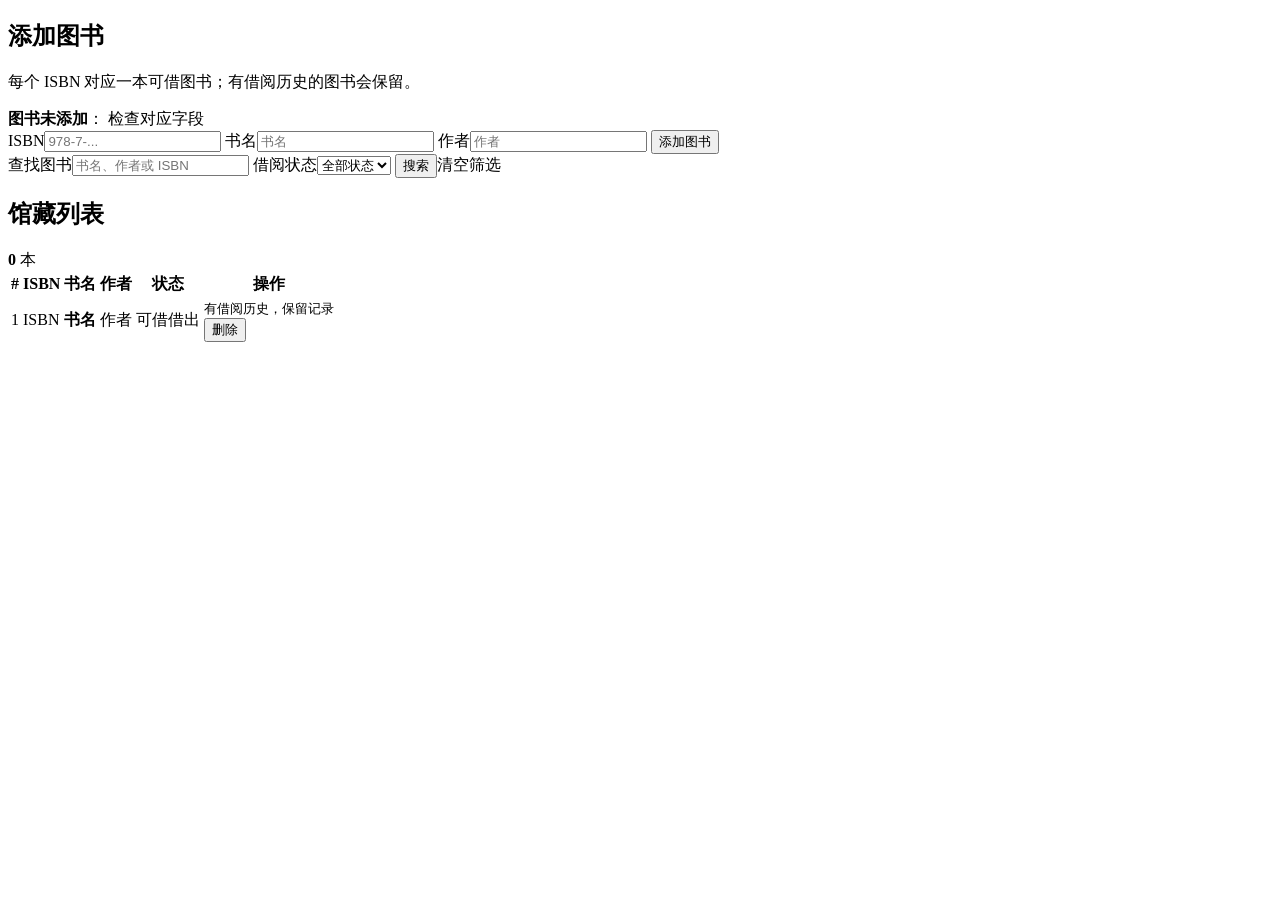
<file: src/main/resources/templates/books.html>
<!DOCTYPE html>
<html lang="zh-CN" xmlns:th="http://www.thymeleaf.org">
<head>
    <meta charset="UTF-8"><meta name="viewport" content="width=device-width, initial-scale=1">
    <title>图书管理</title><link rel="stylesheet" th:href="${contextPath} + '/assets/app.css'">
    <script defer th:src="${contextPath} + '/assets/app.js'"></script>
</head>
<body>
<div th:replace="~{fragments :: header('图书管理', ${activePage})}"></div>
<main class="page-container">
    <div th:replace="~{fragments :: pageTitle('BOOK CATALOG', '图书管理', '维护馆藏信息，并实时查看每本书的借阅状态。')}"></div>
    <div th:replace="~{fragments :: flash}"></div>
    <section class="panel form-panel">
        <div><h2>添加图书</h2><p>每个 ISBN 对应一本可借图书；有借阅历史的图书会保留。</p></div>
        <form class="inline-form" th:action="${contextPath} + '/books/create'" method="post" data-submit-once>
            <input type="hidden" name="q" th:value="${q}"><input type="hidden" name="status" th:value="${status}">
            <div th:if="${error != null}" class="flash error form-error" role="alert" tabindex="-1" data-error-summary>
                <strong>图书未添加</strong>：<span th:text="${error}"></span>
                <a th:if="${errorField != null}" th:href="${'#book-' + errorField}">检查对应字段</a>
            </div>
            <label>ISBN<input id="book-isbn" name="isbn" th:value="${form != null ? form.isbn : ''}" th:attr="aria-invalid=${errorField == 'isbn'},aria-describedby=${errorField == 'isbn' ? 'error-isbn' : null}" required maxlength="32" placeholder="978-7-..." autocomplete="off"><small class="field-error" id="error-isbn" th:if="${errorField == 'isbn'}" th:text="${error}"></small></label>
            <label>书名<input id="book-title" name="title" th:value="${form != null ? form.title : ''}" th:attr="aria-invalid=${errorField == 'title'},aria-describedby=${errorField == 'title' ? 'error-title' : null}" required maxlength="120" placeholder="书名"><small class="field-error" id="error-title" th:if="${errorField == 'title'}" th:text="${error}"></small></label>
            <label>作者<input id="book-author" name="author" th:value="${form != null ? form.author : ''}" th:attr="aria-invalid=${errorField == 'author'},aria-describedby=${errorField == 'author' ? 'error-author' : null}" required maxlength="80" placeholder="作者"><small class="field-error" id="error-author" th:if="${errorField == 'author'}" th:text="${error}"></small></label>
            <button class="button primary" type="submit">添加图书</button>
        </form>
    </section>
    <section class="panel table-panel">
        <form class="filter-form" th:action="${contextPath} + '/books'" method="get" role="search">
            <label>查找图书<input name="q" th:value="${q}" maxlength="120" placeholder="书名、作者或 ISBN"></label>
            <label>借阅状态<select name="status"><option value="">全部状态</option><option value="available" th:selected="${status == 'available'}">可借</option><option value="borrowed" th:selected="${status == 'borrowed'}">借出</option></select></label>
            <button class="button primary">搜索</button><a class="button ghost" th:href="${contextPath} + '/books'">清空筛选</a>
        </form>
        <div class="panel-heading"><h2>馆藏列表</h2><span class="count"><b th:text="${books.size()}">0</b> 本</span></div>
        <div class="empty-state" th:if="${books.isEmpty()}"><span th:text="${(q != null and q != '') or (status != null and status != '') ? '没有匹配的图书，请调整或清空筛选。' : '暂无图书，请先添加第一本馆藏。'}"></span></div>
        <div class="table-scroll" tabindex="0" role="region" aria-label="图书列表，窄屏可横向滚动" th:unless="${books.isEmpty()}">
            <table><thead><tr><th>#</th><th>ISBN</th><th>书名</th><th>作者</th><th>状态</th><th>操作</th></tr></thead>
            <tbody><tr th:each="book, stat : ${books}">
                <td th:text="${stat.count}">1</td><td class="mono" th:text="${book.isbn}">ISBN</td>
                <td><strong th:text="${book.title}">书名</strong></td>
                <td th:text="${book.author}">作者</td>
                <td th:switch="${book.available}"><span th:case="true" class="badge available">可借</span><span th:case="*" class="badge borrowed">借出</span></td>
                <td class="actions"><small th:if="${book.loanHistory}">有借阅历史，保留记录</small><form th:unless="${book.loanHistory}" th:action="${contextPath} + '/books/delete'" method="post" data-submit-once onsubmit="return confirm('确定删除这本图书吗？')">
                    <input type="hidden" name="q" th:value="${q}"><input type="hidden" name="status" th:value="${status}">
                    <input type="hidden" name="id" th:value="${book.id}"><button class="link-button danger" type="submit">删除</button>
                </form></td>
            </tr></tbody></table>
        </div>
    </section>
</main>
</body>
</html>
</file>
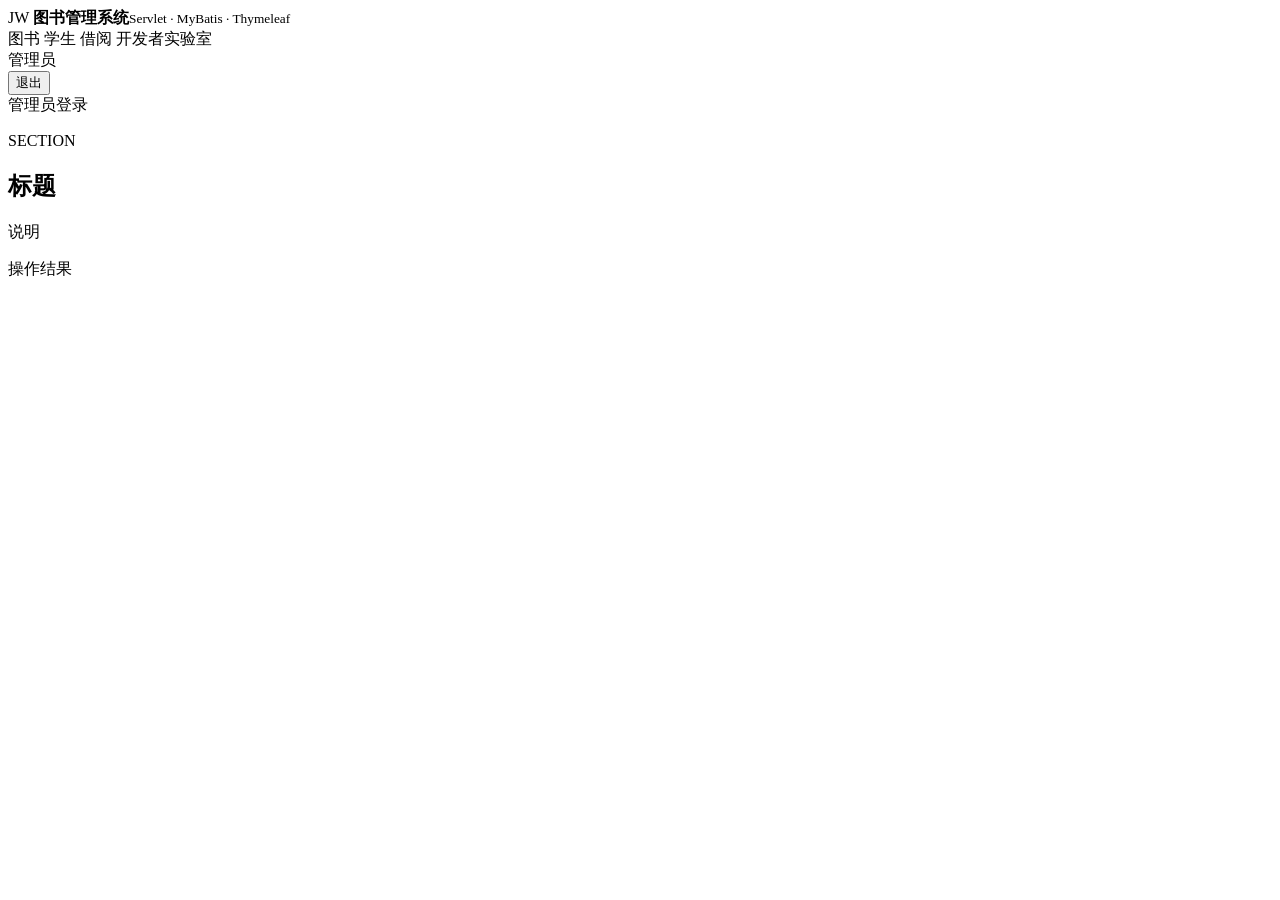
<file: src/main/resources/templates/fragments.html>
<!DOCTYPE html>
<html lang="zh-CN" xmlns:th="http://www.thymeleaf.org">
<body>
<header class="topbar" th:fragment="header(title, activePage)">
    <div class="topbar-inner">
        <a class="brand" th:href="${contextPath} + '/'">
            <span class="brand-mark">JW</span>
            <span><strong th:text="${applicationName}">图书管理系统</strong><small>Servlet · MyBatis · Thymeleaf</small></span>
        </a>
        <nav class="main-nav" aria-label="主导航">
            <a th:href="${contextPath} + '/books'" th:classappend="${activePage == 'books'} ? ' active'">图书</a>
            <a th:href="${contextPath} + '/students'" th:classappend="${activePage == 'students'} ? ' active'">学生</a>
            <a th:href="${contextPath} + '/loans'" th:classappend="${activePage == 'loans'} ? ' active'">借阅</a>
            <a th:href="${contextPath} + '/lab'" th:classappend="${activePage == 'lab'} ? ' active'">开发者实验室</a>
        </nav>
        <div class="account" th:if="${currentUser != null}">
            <span th:text="${currentUser.displayName}">管理员</span>
            <form th:action="${contextPath} + '/logout'" method="post"><button class="link-button">退出</button></form>
        </div>
        <a class="button compact secondary" th:unless="${currentUser != null}" th:href="${contextPath} + '/login'">管理员登录</a>
    </div>
</header>

<section th:fragment="pageTitle(kicker, title, description)" class="page-heading">
    <p class="eyebrow" th:text="${kicker}">SECTION</p>
    <h1 th:text="${title}">标题</h1>
    <p th:text="${description}">说明</p>
</section>

<div th:fragment="flash" th:if="${flashMessage != null}" class="flash"
     th:classappend="${flashType == 'error'} ? ' error' : ' success'" th:attr="role=${flashType == 'error' ? 'alert' : 'status'}">
    <span th:text="${flashMessage}">操作结果</span>
</div>
</body>
</html>
</file>
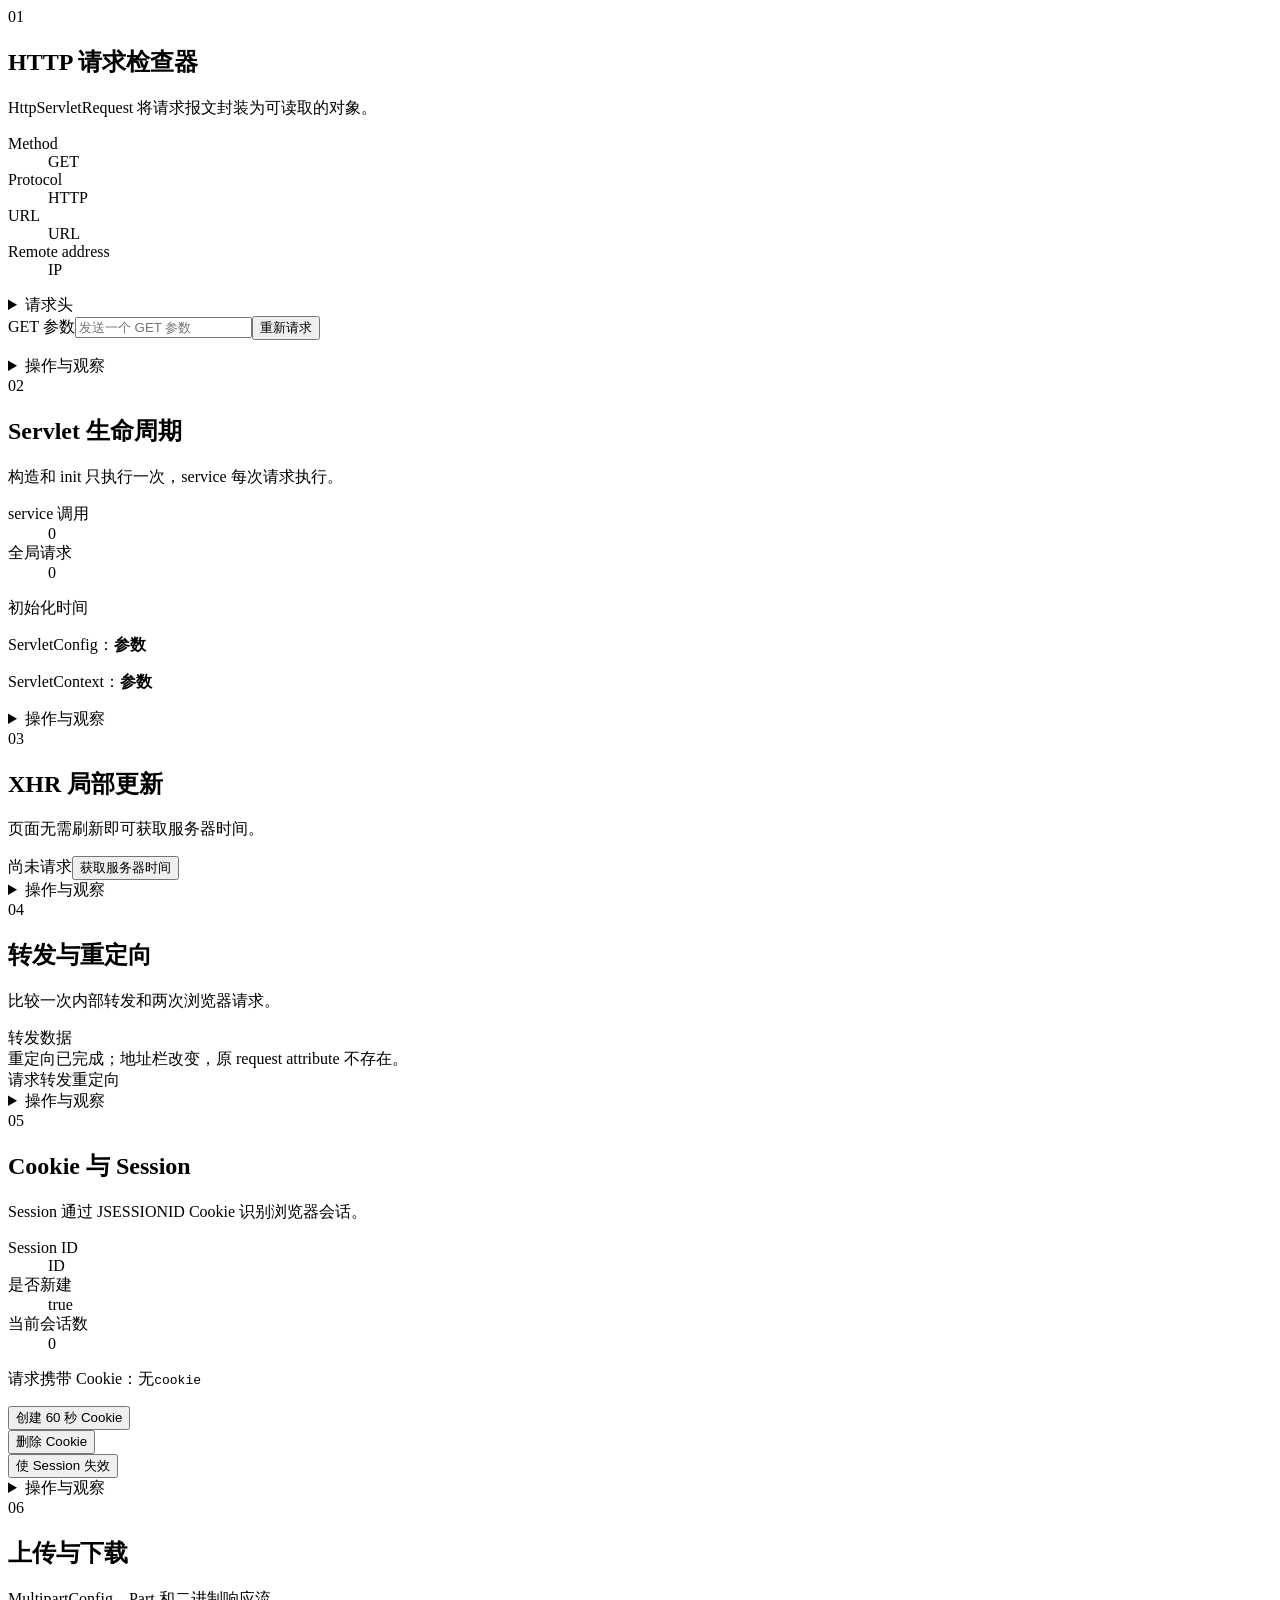
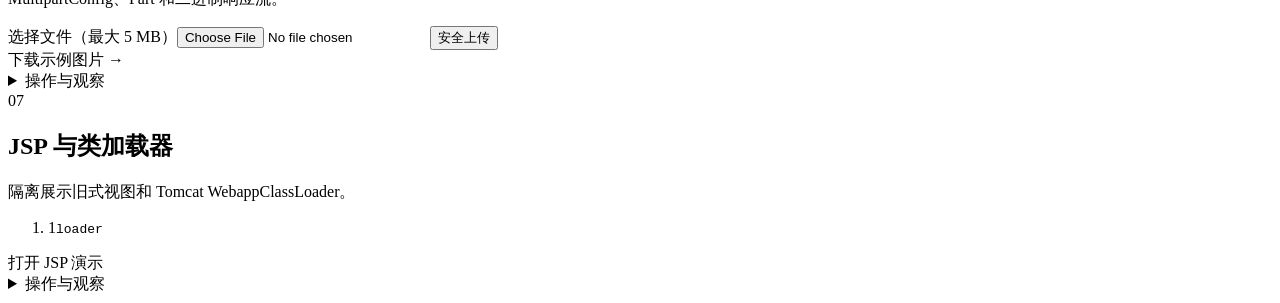
<file: src/main/resources/templates/lab.html>
<!DOCTYPE html>
<html lang="zh-CN" xmlns:th="http://www.thymeleaf.org">
<head><meta charset="UTF-8"><meta name="viewport" content="width=device-width, initial-scale=1">
    <title>开发者实验室</title><link rel="stylesheet" th:href="${contextPath} + '/assets/app.css'">
    <script defer th:src="${contextPath} + '/assets/app.js'"></script></head>
<body>
<div th:replace="~{fragments :: header('开发者实验室', ${activePage})}"></div>
<main class="page-container">
    <div th:replace="~{fragments :: pageTitle('DEVELOPER LAB', 'Servlet 开发者实验室', '直接观察请求、响应、会话、过滤链、监听器和容器行为。')}"></div>
    <div th:replace="~{fragments :: flash}"></div>
    <section class="lab-grid">
        <article class="panel lab-card span-2"><div class="card-title"><span>01</span><div><h2>HTTP 请求检查器</h2><p>HttpServletRequest 将请求报文封装为可读取的对象。</p></div></div>
            <dl class="detail-list"><dt>Method</dt><dd th:text="${method}">GET</dd><dt>Protocol</dt><dd th:text="${protocol}">HTTP</dd><dt>URL</dt><dd class="mono" th:text="${requestUrl}">URL</dd><dt>Remote address</dt><dd th:text="${remoteAddress}">IP</dd></dl>
            <details><summary>请求头</summary><dl class="detail-list compact-list"><th:block th:each="entry : ${headers}"><dt th:text="${entry.key}">key</dt><dd class="mono" th:text="${entry.value}">value</dd></th:block></dl></details>
            <form class="query-form" th:action="${contextPath} + '/lab'" method="get"><label>GET 参数<input name="keyword" placeholder="发送一个 GET 参数"></label><button class="button secondary" type="submit">重新请求</button></form>
            <dl class="detail-list" th:if="${!parameters.isEmpty()}"><th:block th:each="entry : ${parameters}"><dt th:text="${entry.key}"></dt><dd th:text="${#strings.arrayJoin(entry.value, ', ')}"></dd></th:block></dl>

            <details class="lab-guide"><summary>操作与观察</summary><p>输入 GET 参数并重新请求。</p><p>页面列出参数；在浏览器 Network 中可检查 URL 与请求头。</p><p>代码：<code>LabServlet.renderLab / headers</code></p></details>
        </article>
        <article class="panel lab-card"><div class="card-title"><span>02</span><div><h2>Servlet 生命周期</h2><p>构造和 init 只执行一次，service 每次请求执行。</p></div></div>
            <dl class="metric-list"><div><dt>service 调用</dt><dd th:text="${serviceCalls}">0</dd></div><div><dt>全局请求</dt><dd th:text="${requestCount}">0</dd></div></dl>
            <p class="small mono" th:text="${initializedAt}">初始化时间</p><p>ServletConfig：<b th:text="${servletInitParam}">参数</b></p><p>ServletContext：<b th:text="${contextInitParam}">参数</b></p>

            <details class="lab-guide"><summary>操作与观察</summary><p>刷新页面，随后停止并重新启动 Tomcat。</p><p>service 次数随请求增加；构造、init 和 destroy 在服务器日志中观察。</p><p>代码：<code>LabServlet / ApplicationLifecycleListener</code></p></details>
        </article>
        <article class="panel lab-card"><div class="card-title"><span>03</span><div><h2>XHR 局部更新</h2><p>页面无需刷新即可获取服务器时间。</p></div></div>
            <output id="server-time" aria-live="polite" class="time-output">尚未请求</output><button id="refresh-time" class="button primary" th:attr="data-url=${contextPath} + '/api/time'">获取服务器时间</button>

            <details class="lab-guide"><summary>操作与观察</summary><p>点击获取服务器时间。</p><p>页面局部更新；Network 出现 /api/time 请求。断网时显示失败提示。</p><p>代码：<code>TimeServlet / assets/app.js</code></p></details>
        </article>
        <article class="panel lab-card"><div class="card-title"><span>04</span><div><h2>转发与重定向</h2><p>比较一次内部转发和两次浏览器请求。</p></div></div>
            <div class="flash success" th:if="${forwardedMessage != null}" th:text="${forwardedMessage}">转发数据</div><div class="flash success" th:if="${redirectArrived}">重定向已完成；地址栏改变，原 request attribute 不存在。</div>
            <div class="button-row"><a class="button secondary" th:href="${contextPath} + '/lab/navigation?mode=forward'">请求转发</a><a class="button secondary" th:href="${contextPath} + '/lab/navigation?mode=redirect'">重定向</a></div>

            <details class="lab-guide"><summary>操作与观察</summary><p>分别点击请求转发与重定向。</p><p>转发保留 request attribute；重定向改变 URL 并发起新请求。</p><p>代码：<code>LabServlet.navigation</code></p></details>
        </article>
        <article class="panel lab-card"><div class="card-title"><span>05</span><div><h2>Cookie 与 Session</h2><p>Session 通过 JSESSIONID Cookie 识别浏览器会话。</p></div></div>
            <dl class="detail-list"><dt>Session ID</dt><dd class="mono" th:text="${session.id}">ID</dd><dt>是否新建</dt><dd th:text="${session.new}">true</dd><dt>当前会话数</dt><dd th:text="${activeSessions}">0</dd></dl>
            <p>请求携带 Cookie：<span th:if="${cookies.isEmpty()}">无</span><code th:each="cookie : ${cookies}" th:text="${cookie.name} + '=' + ${cookie.value}">cookie</code></p>
            <div class="button-row"><form th:action="${contextPath} + '/lab/cookie'" method="post"><input type="hidden" name="action" value="create"><button class="button secondary">创建 60 秒 Cookie</button></form><form th:action="${contextPath} + '/lab/cookie'" method="post"><input type="hidden" name="action" value="delete"><button class="button ghost">删除 Cookie</button></form><form th:action="${contextPath} + '/lab/session/invalidate'" method="post"><button class="button ghost">使 Session 失效</button></form></div>

            <details class="lab-guide"><summary>操作与观察</summary><p>创建 Cookie、刷新，再删除；也可使 Session 失效。</p><p>浏览器 Cookies 可见 labCookie；会话失效后 Session ID 改变，登录态被清除。</p><p>代码：<code>LabServlet.doPost / SessionLifecycleListener</code></p></details>
        </article>
        <article class="panel lab-card"><div class="card-title"><span>06</span><div><h2>上传与下载</h2><p>MultipartConfig、Part 和二进制响应流。</p></div></div>
            <form class="stack-form" th:action="${contextPath} + '/lab/files/upload'" method="post" enctype="multipart/form-data"><label>选择文件（最大 5 MB）<input type="file" name="demoFile" accept=".png,.jpg,.jpeg,.txt,.pdf" required></label><button class="button primary" type="submit">安全上传</button></form>
            <a class="text-link" th:href="${contextPath} + '/lab/files/download'" download>下载示例图片 →</a>

            <details class="lab-guide"><summary>操作与观察</summary><p>选择一个不超过 5 MB 的支持类型文件，再下载示例图片。</p><p>上传后重定向并显示结果；文件存到临时目录，下载显示附件响应头。</p><p>代码：<code>FileServlet</code></p></details>
        </article>
        <article class="panel lab-card"><div class="card-title"><span>07</span><div><h2>JSP 与类加载器</h2><p>隔离展示旧式视图和 Tomcat WebappClassLoader。</p></div></div>
            <ol class="loader-list"><li th:each="loader, stat : ${classLoaders}"><span th:text="${stat.count}">1</span><code th:text="${loader}">loader</code></li></ol><a class="button secondary" th:href="${contextPath} + '/lab/jsp'">打开 JSP 演示</a>

            <details class="lab-guide"><summary>操作与观察</summary><p>打开 JSP 演示，并比较类加载器列表。</p><p>JSP 由 Tomcat 编译处理；应用类加载器与父加载器逐级列出。</p><p>代码：<code>LegacyJspServlet / WEB-INF/jsp/legacy.jsp</code></p></details>
        </article>
    </section>
</main>
</body></html>
</file>
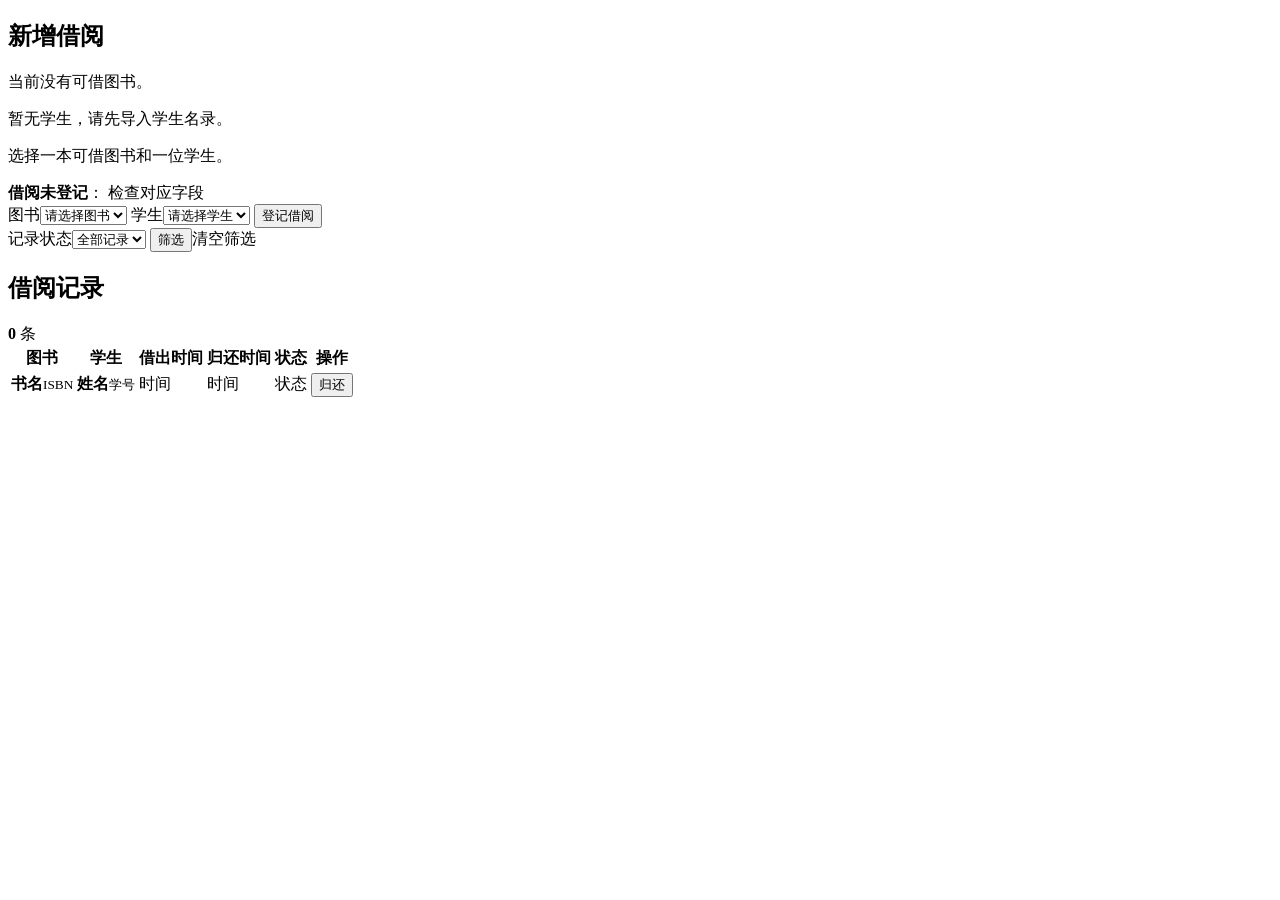
<file: src/main/resources/templates/loans.html>
<!DOCTYPE html>
<html lang="zh-CN" xmlns:th="http://www.thymeleaf.org">
<head><meta charset="UTF-8"><meta name="viewport" content="width=device-width, initial-scale=1">
    <title>借阅管理</title><link rel="stylesheet" th:href="${contextPath} + '/assets/app.css'"><script defer th:src="${contextPath} + '/assets/app.js'"></script></head>
<body>
<div th:replace="~{fragments :: header('借阅管理', ${activePage})}"></div>
<main class="page-container">
    <div th:replace="~{fragments :: pageTitle('CIRCULATION', '借阅管理', '登记借阅、查看历史，并完成归还。')}"></div>
    <div th:replace="~{fragments :: flash}"></div>
    <section class="panel form-panel">
        <div><h2>新增借阅</h2><p th:if="${availableBooks.isEmpty()}">当前没有可借图书。</p><p th:if="${students.isEmpty()}">暂无学生，请先导入学生名录。</p><p th:unless="${availableBooks.isEmpty()}">选择一本可借图书和一位学生。</p></div>
        <form class="inline-form loan-form" th:action="${contextPath} + '/loans/create'" method="post" data-submit-once>
            <input type="hidden" name="status" th:value="${status}">
            <div th:if="${error != null}" class="flash error form-error" role="alert" tabindex="-1" data-error-summary>
                <strong>借阅未登记</strong>：<span th:text="${error}"></span>
                <a th:if="${errorField != null}" th:href="${'#loan-' + errorField}">检查对应字段</a>
            </div>
            <label>图书<select id="loan-bookId" name="bookId" required th:attr="aria-invalid=${errorField == 'bookId'},aria-describedby=${errorField == 'bookId' ? 'error-bookId' : null}"><option value="">请选择图书</option><option th:each="book : ${availableBooks}" th:value="${book.id}" th:selected="${selectedBook == #strings.toString(book.id)}" th:text="${book.title} + ' · ' + ${book.isbn}">图书</option></select><small class="field-error" id="error-bookId" th:if="${errorField == 'bookId'}" th:text="${error}"></small></label>
            <label>学生<select id="loan-studentId" name="studentId" required th:attr="aria-invalid=${errorField == 'studentId'},aria-describedby=${errorField == 'studentId' ? 'error-studentId' : null}"><option value="">请选择学生</option><option th:each="student : ${students}" th:value="${student.id}" th:selected="${selectedStudent == #strings.toString(student.id)}" th:text="${student.name} + ' · ' + ${student.studentNo}">学生</option></select><small class="field-error" id="error-studentId" th:if="${errorField == 'studentId'}" th:text="${error}"></small></label>
            <button class="button primary" type="submit" th:disabled="${availableBooks.isEmpty() or students.isEmpty()}">登记借阅</button>
        </form>
    </section>
    <section class="panel table-panel">
        <form class="filter-form" th:action="${contextPath} + '/loans'" method="get">
            <label>记录状态<select name="status"><option value="">全部记录</option><option value="active" th:selected="${status == 'active'}">借阅中</option><option value="returned" th:selected="${status == 'returned'}">已归还</option></select></label>
            <button class="button primary">筛选</button><a class="button ghost" th:href="${contextPath} + '/loans'">清空筛选</a>
        </form>
        <div class="panel-heading"><h2>借阅记录</h2><span class="count"><b th:text="${loans.size()}">0</b> 条</span></div>
        <div class="empty-state" th:if="${loans.isEmpty()}"><span th:text="${status != null and status != '' ? '没有符合该状态的借阅记录。' : '暂无借阅记录。'}"></span></div>
        <div class="table-scroll" tabindex="0" role="region" aria-label="借阅列表，窄屏可横向滚动" th:unless="${loans.isEmpty()}"><table>
            <thead><tr><th>图书</th><th>学生</th><th>借出时间</th><th>归还时间</th><th>状态</th><th>操作</th></tr></thead>
            <tbody><tr th:each="loan : ${loans}">
                <td><strong th:text="${loan.bookTitle}">书名</strong><small class="mono" th:text="${loan.isbn}">ISBN</small></td>
                <td><strong th:text="${loan.studentName}">姓名</strong><small th:text="${loan.studentNo}">学号</small></td>
                <td class="mono small" th:text="${loan.borrowedAt == null ? '—' : #temporals.format(loan.borrowedAt, 'yyyy-MM-dd HH:mm')}">时间</td><td class="mono small" th:text="${loan.returnedAt == null ? '—' : #temporals.format(loan.returnedAt, 'yyyy-MM-dd HH:mm')}">时间</td>
                <td><span class="badge" th:classappend="${loan.active} ? ' borrowed' : ' available'" th:text="${loan.active ? '借阅中' : '已归还'}">状态</span></td>
                <td class="actions"><form th:if="${loan.active}" th:action="${contextPath} + '/loans/return'" method="post" data-submit-once><input type="hidden" name="status" th:value="${status}"><input type="hidden" name="id" th:value="${loan.id}"><button class="link-button" type="submit">归还</button></form></td>
            </tr></tbody>
        </table></div>
    </section>
</main>
</body></html>
</file>
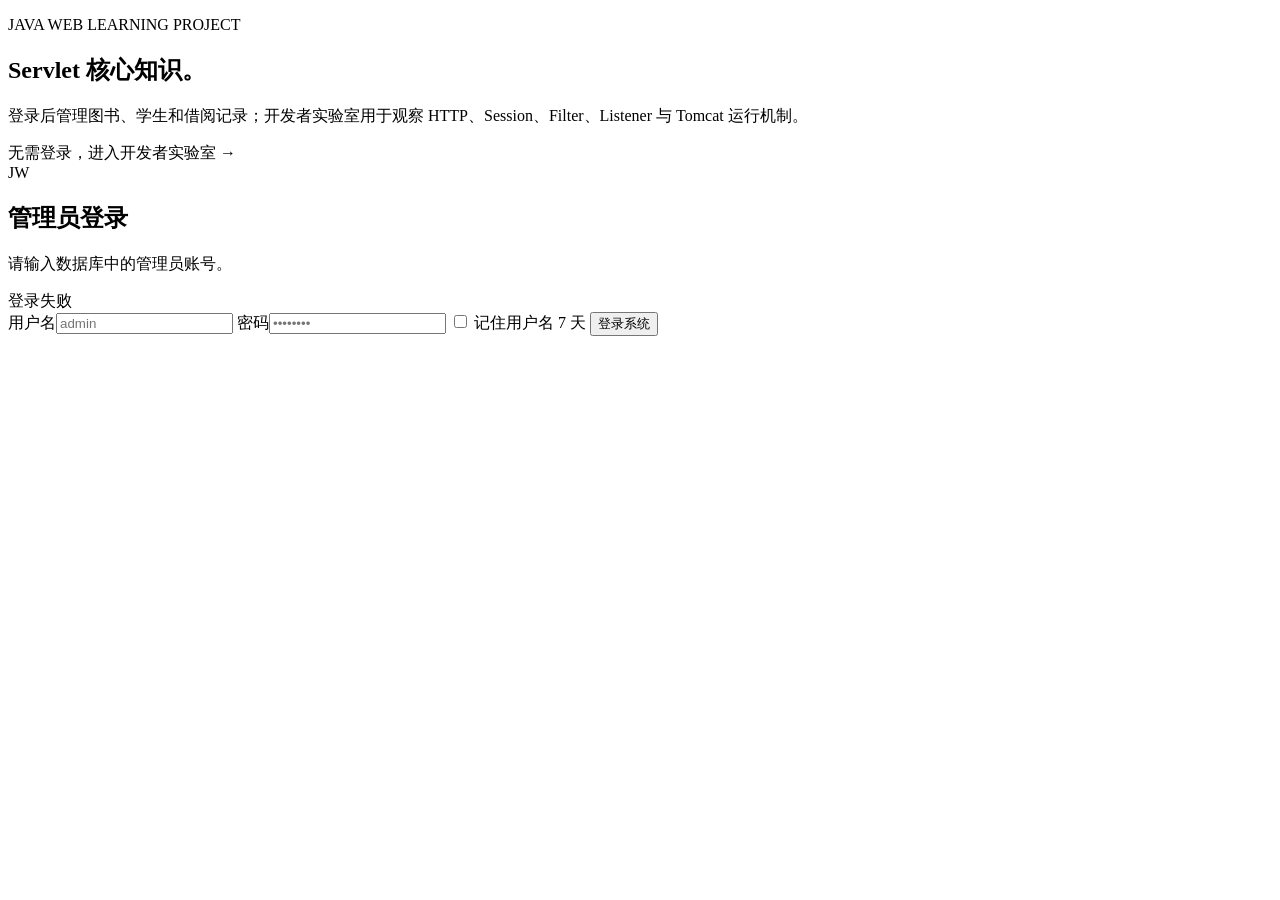
<file: src/main/resources/templates/login.html>
<!DOCTYPE html>
<html lang="zh-CN" xmlns:th="http://www.thymeleaf.org">
<head>
    <meta charset="UTF-8"><meta name="viewport" content="width=device-width, initial-scale=1">
    <title>管理员登录</title>
    <link rel="stylesheet" th:href="${contextPath} + '/assets/app.css'">
    <script defer th:src="${contextPath} + '/assets/app.js'"></script>
</head>
<body class="login-page">
<main class="login-shell">
    <section class="login-intro">
        <p class="eyebrow">JAVA WEB LEARNING PROJECT</p>
        <h1>Servlet 核心知识。</h1>
        <p>登录后管理图书、学生和借阅记录；开发者实验室用于观察 HTTP、Session、Filter、Listener 与 Tomcat 运行机制。</p>
        <a th:href="${contextPath} + '/lab'">无需登录，进入开发者实验室 →</a>
    </section>
    <section class="login-card">
        <div><span class="brand-mark large">JW</span></div>
        <h2>管理员登录</h2>
        <p class="muted">请输入数据库中的管理员账号。</p>
        <div class="flash error" role="alert" tabindex="-1" data-error-summary th:if="${error != null}" th:text="${error}">登录失败</div>
        <form th:action="${contextPath} + '/login'" method="post" class="stack-form" data-submit-once>
            <input type="hidden" name="next" th:value="${next}">
            <label>用户名<input name="username" autocomplete="username" required maxlength="50"
                            th:value="${rememberedUsername}" placeholder="admin"></label>
            <label>密码<input type="password" name="password" autocomplete="current-password" required placeholder="••••••••"></label>
            <label class="checkbox"><input type="checkbox" name="remember" th:checked="${remember == true}"> 记住用户名 7 天</label>
            <button class="button primary full" type="submit">登录系统</button>
        </form>
    </section>
</main>
</body>
</html>
</file>
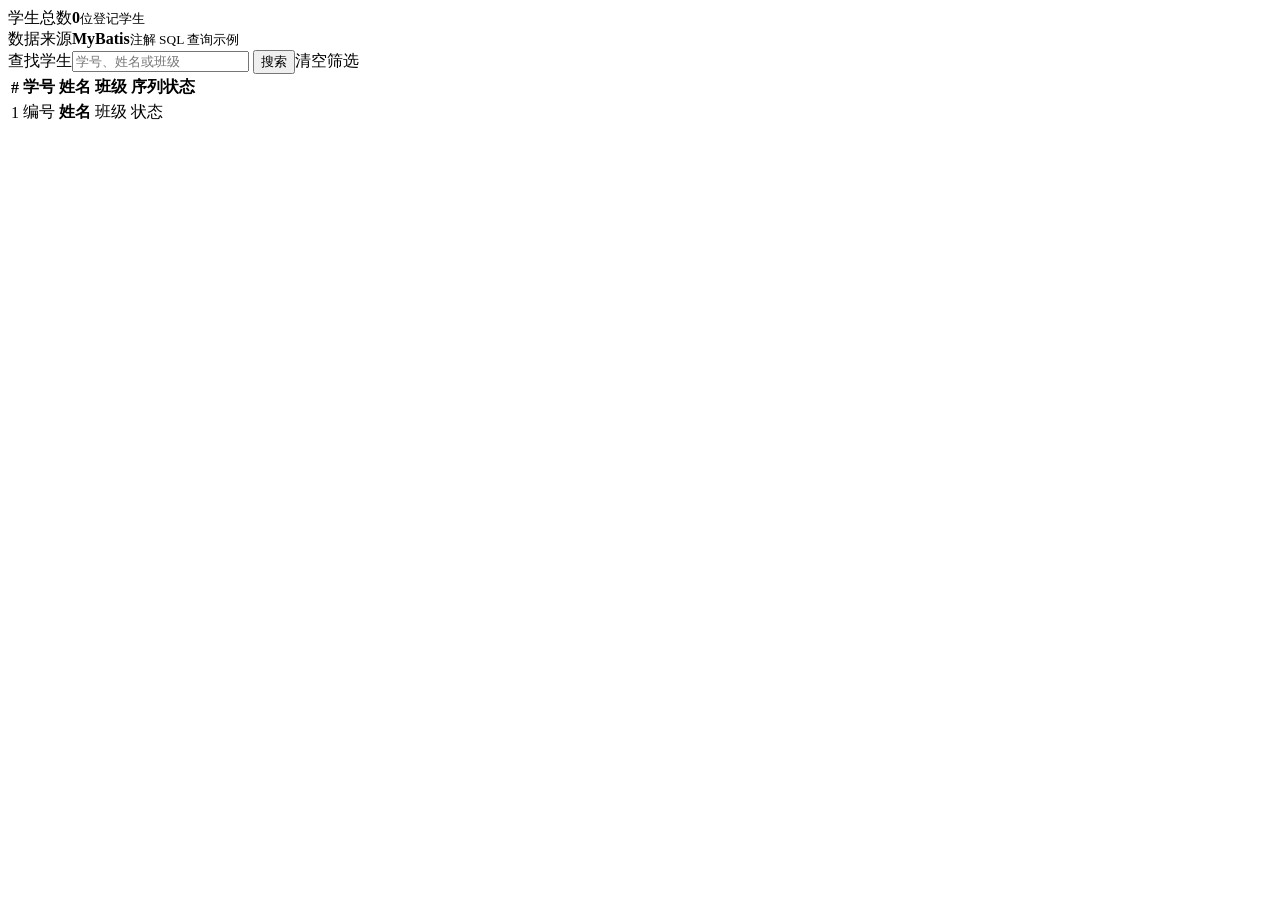
<file: src/main/resources/templates/students.html>
<!DOCTYPE html>
<html lang="zh-CN" xmlns:th="http://www.thymeleaf.org">
<head><meta charset="UTF-8"><meta name="viewport" content="width=device-width, initial-scale=1">
    <title>学生名录</title><link rel="stylesheet" th:href="${contextPath} + '/assets/app.css'"></head>
<body>
<div th:replace="~{fragments :: header('学生名录', ${activePage})}"></div>
<main class="page-container">
    <div th:replace="~{fragments :: pageTitle('STUDENT DIRECTORY', '学生名录', '浏览已导入的学生信息；学生数据由初始化脚本统一维护。')}"></div>
    <section class="stat-grid">
        <article class="stat-card"><span th:text="${q != null and q != '' ? '匹配学生' : '学生总数'}">学生总数</span><strong th:text="${students.size()}">0</strong><small>位登记学生</small></article>
        <article class="stat-card accent"><span>数据来源</span><strong>MyBatis</strong><small>注解 SQL 查询示例</small></article>
    </section>
    <section class="panel table-panel">
        <form class="filter-form" th:action="${contextPath} + '/students'" method="get" role="search">
            <label>查找学生<input name="q" th:value="${q}" maxlength="120" placeholder="学号、姓名或班级"></label>
            <button class="button primary">搜索</button><a class="button ghost" th:href="${contextPath} + '/students'">清空筛选</a>
        </form>
        <div class="empty-state" th:if="${students.isEmpty()}"><span th:text="${q != null and q != '' ? '没有匹配的学生，请调整或清空筛选。' : '暂无学生数据，请先导入学生名录。'}"></span></div>
        <div class="table-scroll" tabindex="0" role="region" aria-label="学生列表，窄屏可横向滚动" th:unless="${students.isEmpty()}"><table>
            <thead><tr><th>#</th><th>学号</th><th>姓名</th><th>班级</th><th>序列状态</th></tr></thead>
            <tbody><tr th:each="student, stat : ${students}" th:classappend="${stat.even} ? 'even-row'">
                <td th:text="${stat.count}">1</td><td class="mono" th:text="${student.studentNo}">编号</td>
                <td><strong th:text="${student.name}">姓名</strong></td><td th:text="${student.className}">班级</td>
                <td class="muted" th:text="${stat.first ? '第一条' : (stat.last ? '最后一条' : '第 ' + stat.count + ' 条')}">状态</td>
            </tr></tbody>
        </table></div>
    </section>
</main>
</body></html>
</file>
